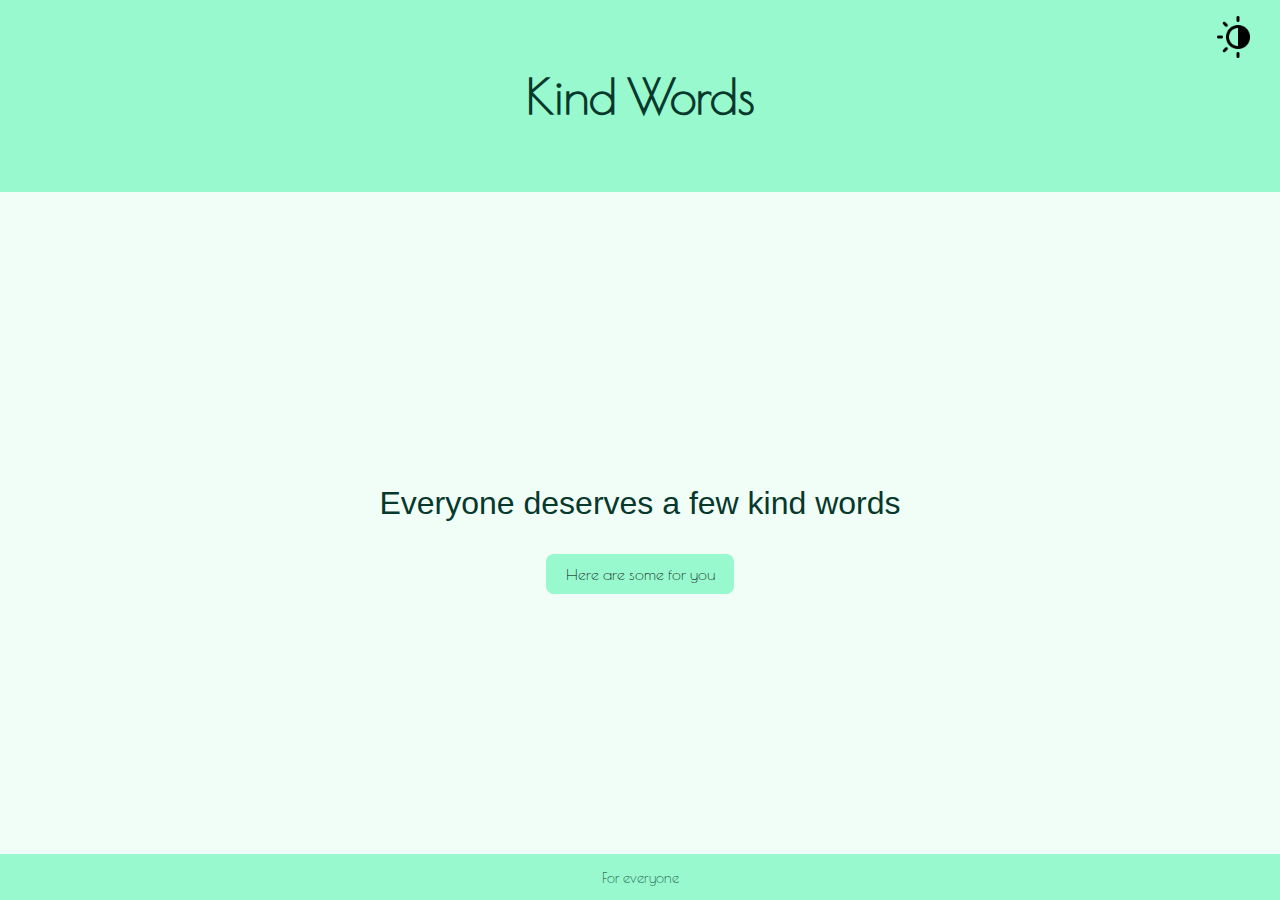
<file: index.html>
<!DOCTYPE html>
<html>
    <head>
        <meta charset="utf-8">
        <meta name="viewport" content="width=device-width,initial-scale=1">
        <title>Kind Words</title>
        <link rel="stylesheet" href="style.css">
        <link rel="icon" href="favicon.ico">
        <link rel="preconnect" href="https://fonts.googleapis.com">
        <link rel="preconnect" href="https://fonts.gstatic.com" crossorigin>
        <link href="https://fonts.googleapis.com/css2?family=Poiret+One&display=swap" rel="stylesheet">
    </head>
    <body>
    <script src="script.js"></script>
        <header>
            <h1>Kind Words</h1>
            <button id="theme-button">
                <img src="toggle.png" alt="Toggle Theme" width="48" height="48">
            </button>
        </header>

        <main class="intro">
            <p>Everyone deserves a few kind words</p>
            <a href="quotes.html" class="btn">Here are some for you</a>
        </main>

        <footer>
            For everyone
        </footer>
    </body>
</html>
</file>
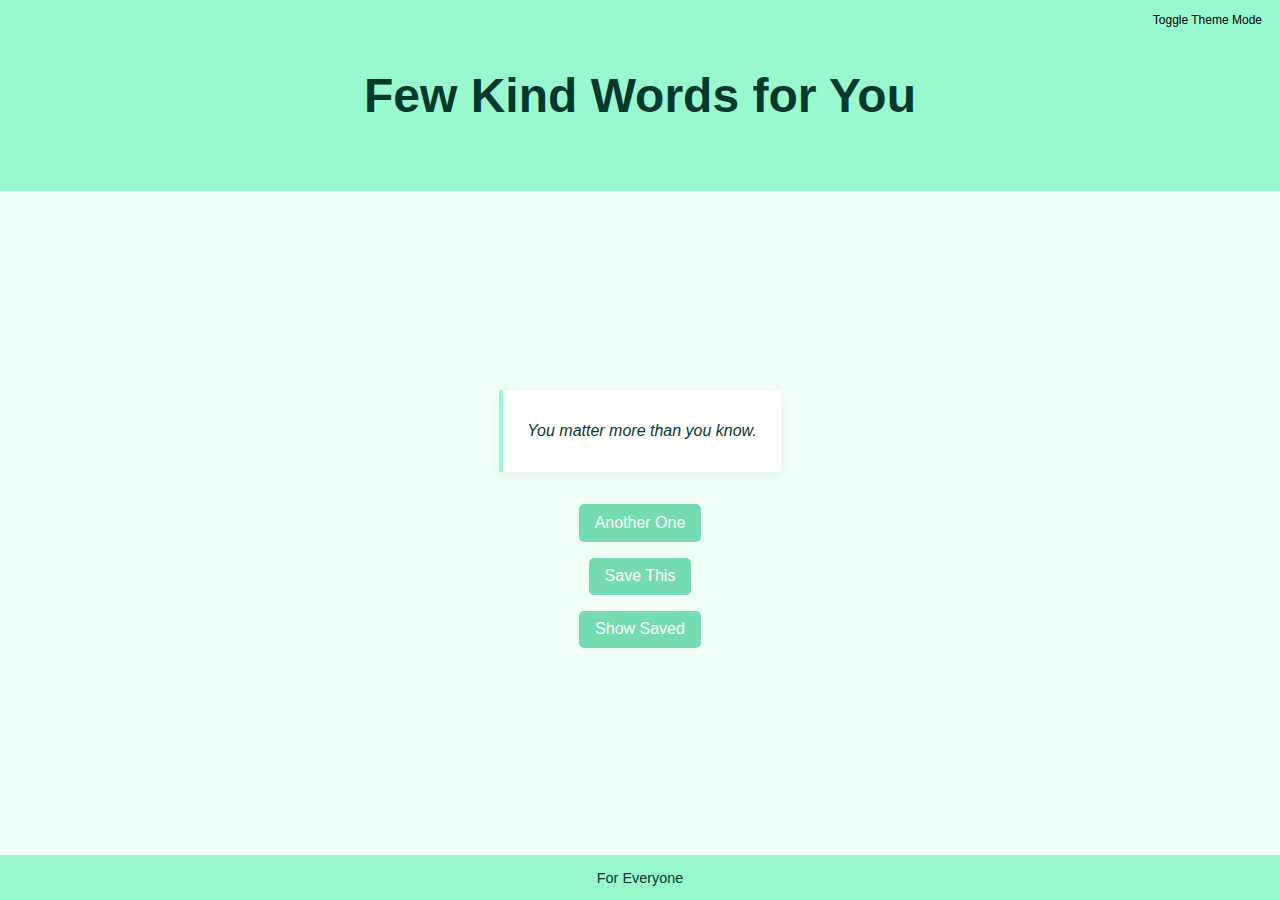
<file: quotes.html>
<!DOCTYPE html>
<html>
    <head>
        <meta charset="utf-8">
        <meta name="viewport" content="width=device-width, initial-scale=1">
        <link rel="stylesheet" href="style.css">
        <link rel="icon" href="favicon.ico">
        <title>Kind Words - Quotes</title>
    </head>
    <body>
        <script src="script.js"></script>
        <header>
            <h1>Few Kind Words for You</h1>
            <button id="theme-button">Toggle Theme Mode</button>
        </header>

        <main class="quote-section">
            <div id="quote-box">
                <p id="quote">Click the buttons for a message</p>
            </div>
            <button onclick="getRandomQuote()">Another One</button>
            <button onclick="saveFavoriteQuote()">Save This</button>
            <button onclick="showSavedQuote()">Show Saved</button>
        </main>

        <footer>
            For Everyone
        </footer>
    </body>
</html>
</file>
<file: style.css>
body {
  margin: 0;
  font-family: 'Poiret One', sans-serif;
  background: #f0fef7;
  color: #07382c;
  display: flex;
  flex-direction: column;
  min-height: 100vh;
  transition: background 0.3s, color 0.3s;
}

body.dark {
  background: #00383c;
  color: #daf7b3;
}

header {
  background-color: #98f9cf;
  padding: 1.5em;
  text-align: center;
  font-size: 1.5em;
  font-weight: bold;
  position: relative;
}

header button#theme-button {
  position: absolute;
  top: 1em;
  right: 1em;
  background: transparent;
  border: none;
  font-size: 0.5em;
  cursor: pointer;
  color: #000000;
}

body.dark header button#theme-button{
    color: white;
}

body.dark header {
  background-color: #008089;
}

main {
  flex: 1;
  padding: 2em;
  display: flex;
  flex-direction: column;
  align-items: center;
  justify-content: center;
  text-align: center;
}

.intro p {
  font-size: 2em;
  margin-bottom: 1em;
  font-family: 'Franklin Gothic Medium', 'Arial Narrow', Arial, sans-serif;
}

.btn {
  background-color: #98f9cf;
  color: black;
  padding: 0.7em 1.2em;
  border: none;
  border-radius: 8px;
  text-decoration: none;
  font-size: 1em;
  transition: background 0.3s;
}

.btn:hover {
  background-color: #7dcba9;
}

.quote-section button {
  margin: 0.5em;
  padding: 0.6em 1em;
  font-size: 1em;
  border: none;
  border-radius: 5px;
  background: #75dcb1;
  color: white;
  cursor: pointer;
  transition: background 0.3s;
}

.quote-section button:hover {
  background: #7dcba9;
}

#quote-box {
  background: #ffffff;
  border-left: 4px solid #98f9cf;
  padding: 1em 1.5em;
  margin-bottom: 1.5em;
  font-style: italic;
  max-width: 400px;
  box-shadow: 0 4px 10px rgba(0,0,0,0.05);
}

body.dark #quote-box {
  background: #3c3c3c;
  border-left: 4px solid #daf7b3;
}

footer {
  text-align: center;
  padding: 1em;
  background-color: #98f9cf;
  font-size: 0.9em;
}

body.dark footer {
  background-color: #008089;
}
</file>
